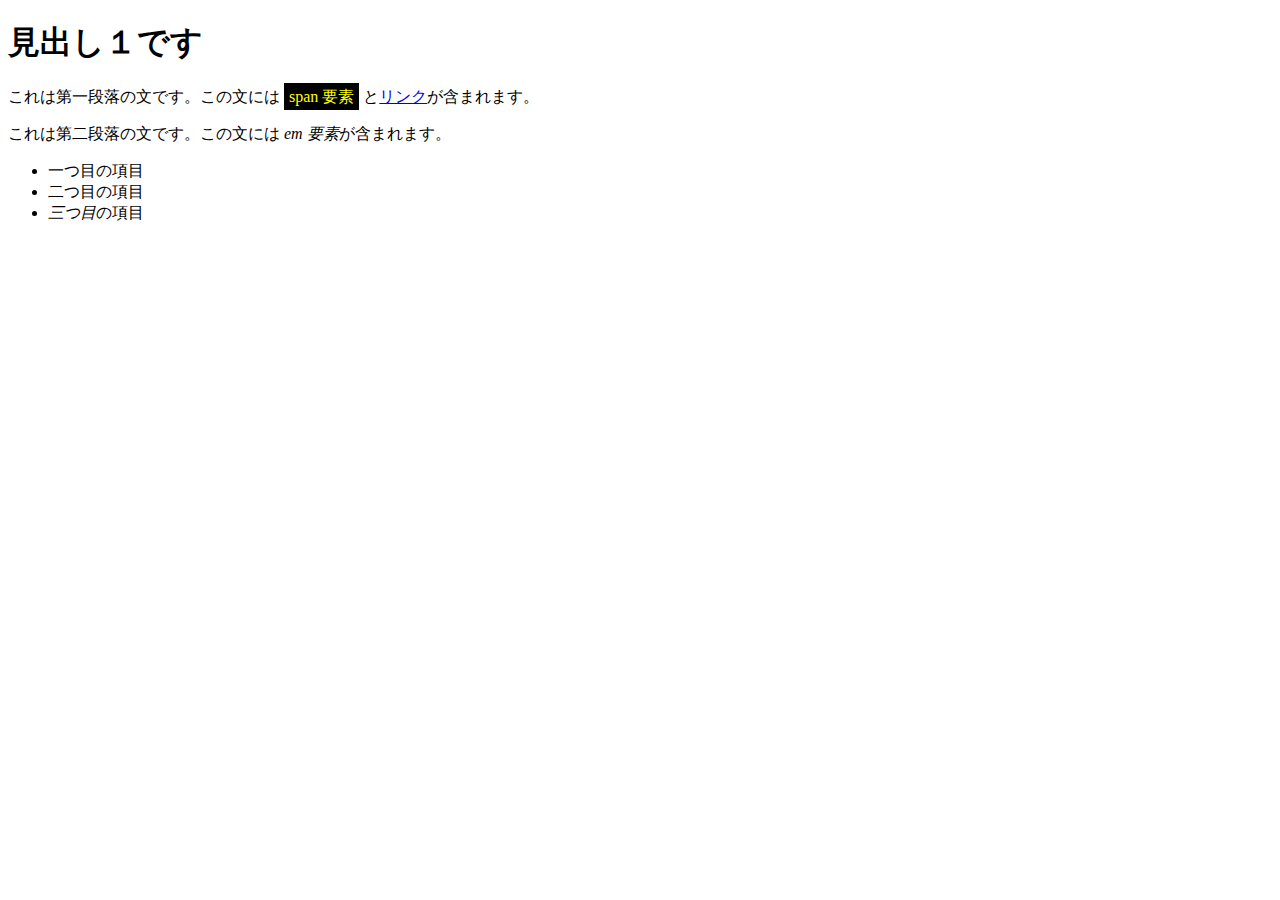
<file: chapter01/index.html>
<!DOCTYPE html>
<html lang="ja">
<head>
    <meta charset="utf-8">
    <title>CSS 入門</title>
    <link rel="stylesheet" href="styles.css">
</head>

<body>
    
    <h1>見出し１です</h1>

    <p>これは第一段落の文です。この文には <span class="special">span 要素</span> 
と<a href="http://example.com">リンク</a>が含まれます。</p>

    <p>これは第二段落の文です。この文には <em>em 要素</em>が含まれます。</p>

    <ul>
        <li>一つ目の項目</li>
        <li class="special">二つ目の項目</li>
        <li><em>三つ目</em>の項目</li>
    </ul>

</body>

</html>
</file>
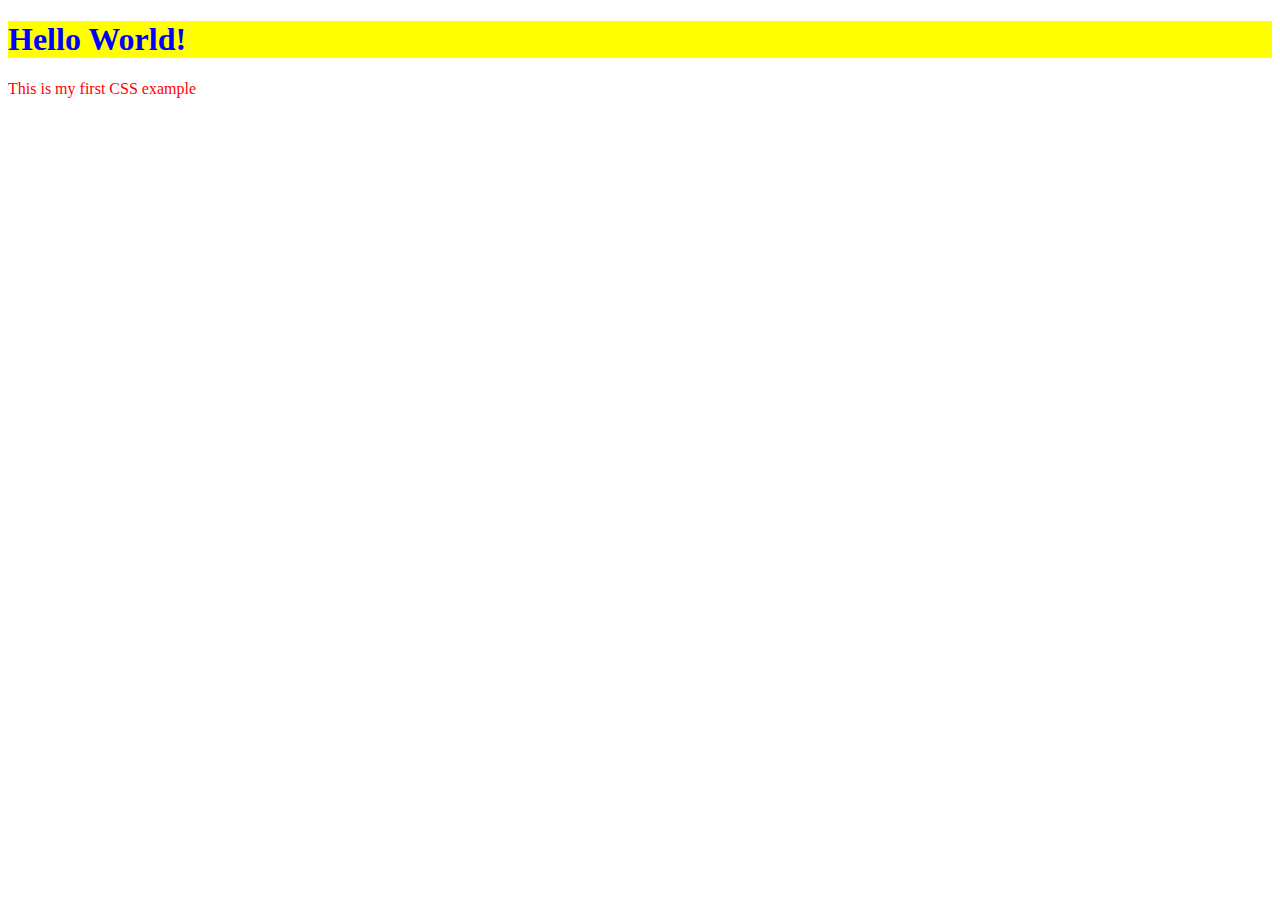
<file: chapter02/index.html>
<!DOCTYPE html>
<html>
    <head>
        <meta charset="utf-8">
        <title>My CSS experiment</title>
        <link rel="stylesheet" href="styles.css">
    </head>
    <body>
        <h1>Hello World!</h1>
        <p>This is my first CSS example</p>
    </body>
</html>
</file>
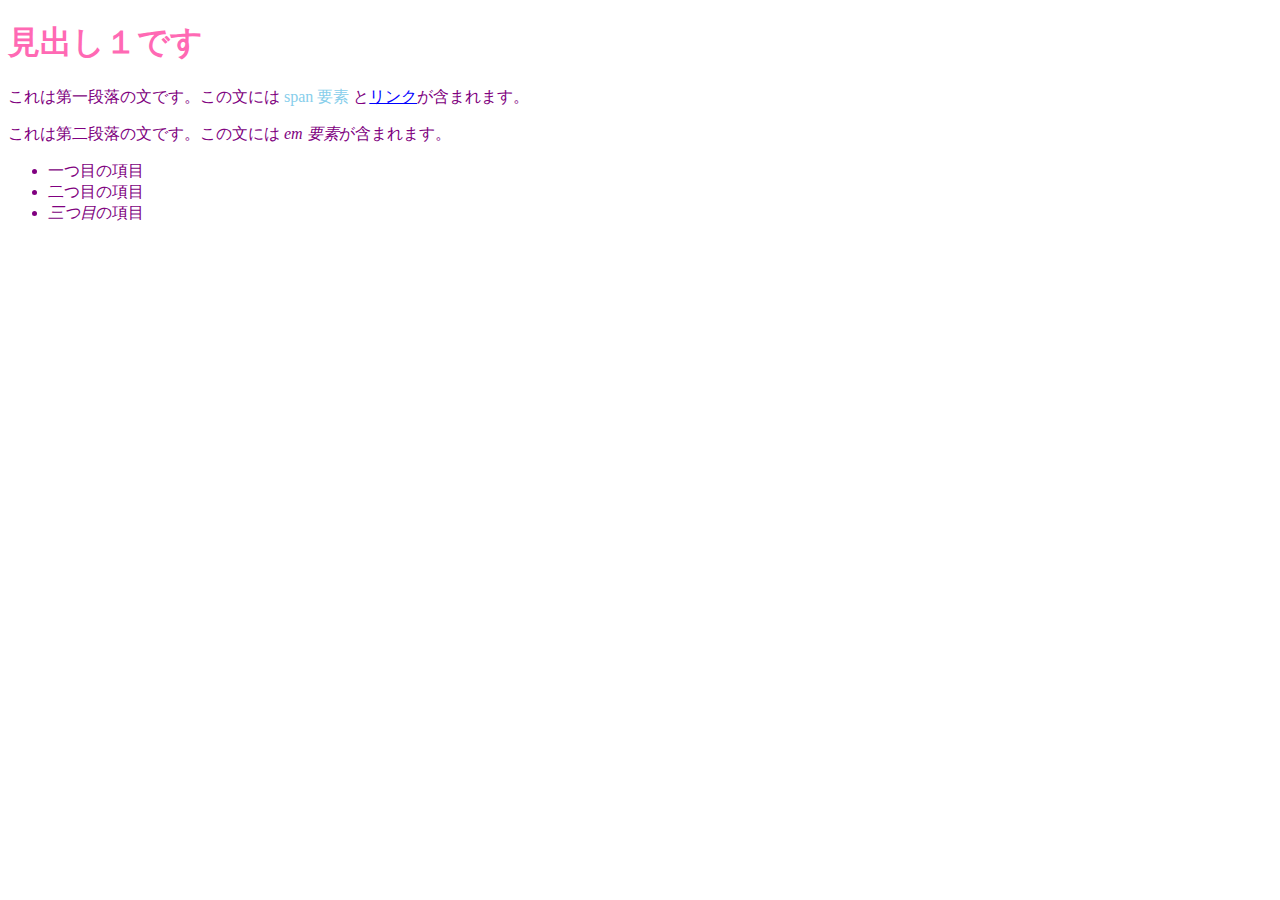
<file: chapter03/index.html>
<!DOCTYPE html>
<html lang="ja">
<head>
    <meta charset="utf-8">
    <title>CSS 入門</title>
    <link rel="stylesheet" href="styles.css">
</head>

<body>
    
    <h1>見出し１です</h1>

    <p class="box">これは第一段落の文です。この文には <span class="box">span 要素</span> 
    と<a href="http://example.com">リンク</a>が含まれます。</p>

    <p>これは第二段落の文です。この文には <em>em 要素</em>が含まれます。</p>

    <ul>
        <li>一つ目の項目</li>
        <li class="special">二つ目の項目</li>
        <li><em>三つ目</em>の項目</li>
    </ul>

</body>

</html>
</file>
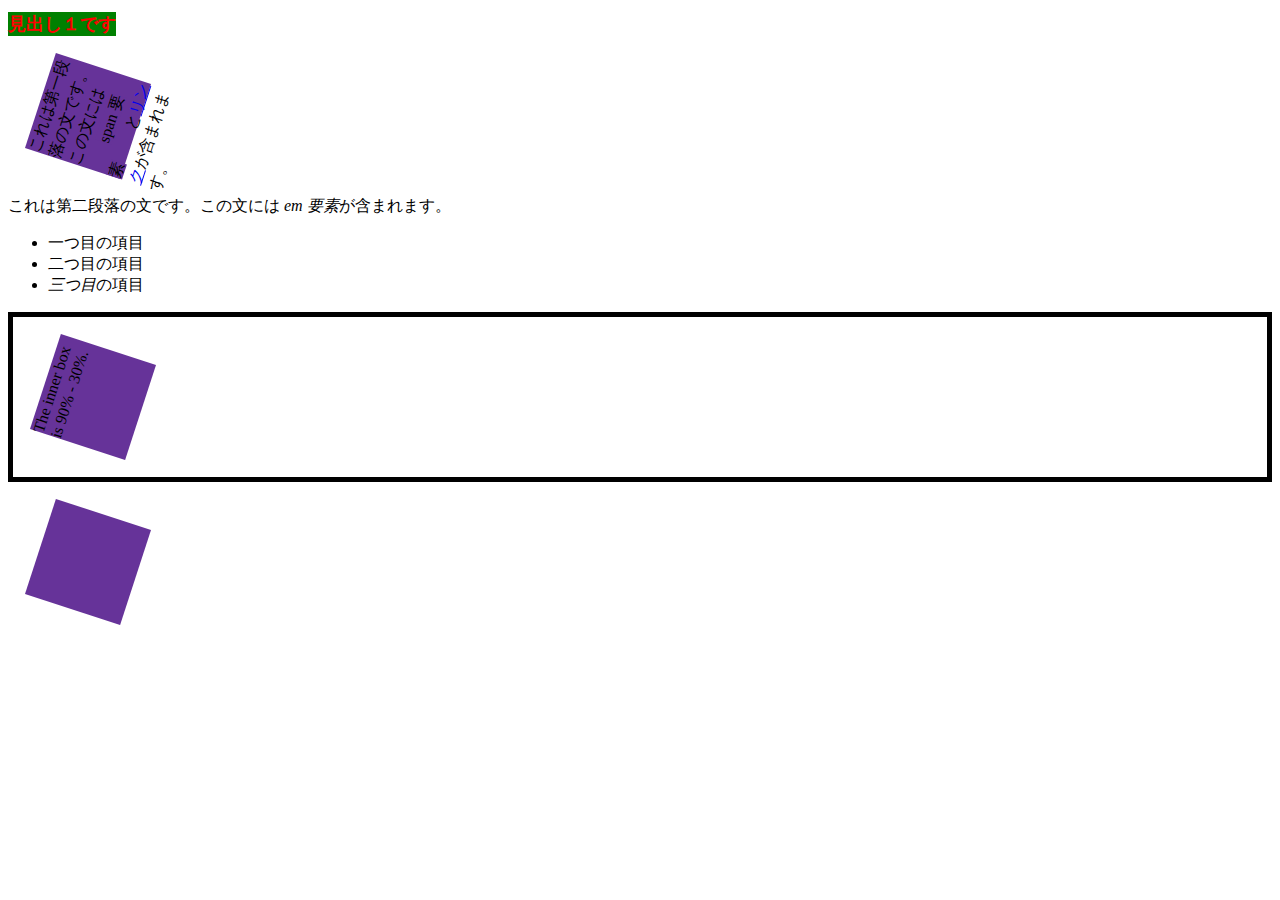
<file: chapter04/index.html>
<!DOCTYPE html>
<html lang="ja">
<head>
    <meta charset="utf-8">
    <title>CSS 入門</title>
    <link rel="stylesheet" href="styles.css">
</head>

<body>
    
    <h1>見出し１です</h1>

    <p class="box">これは第一段落の文です。この文には <span class="box">span 要素</span> 
    と<a href="http://example.com">リンク</a>が含まれます。</p>

    <p>これは第二段落の文です。この文には <em>em 要素</em>が含まれます。</p>

    <ul>
        <li>一つ目の項目</li>
        <li class="special">二つ目の項目</li>
        <li><em>三つ目</em>の項目</li>
    </ul>

    <div class="outer"><div class="box">The inner box is 90% - 30%. </div></div>

    <div class="box"></div>
    

</body>

</html>
</file>
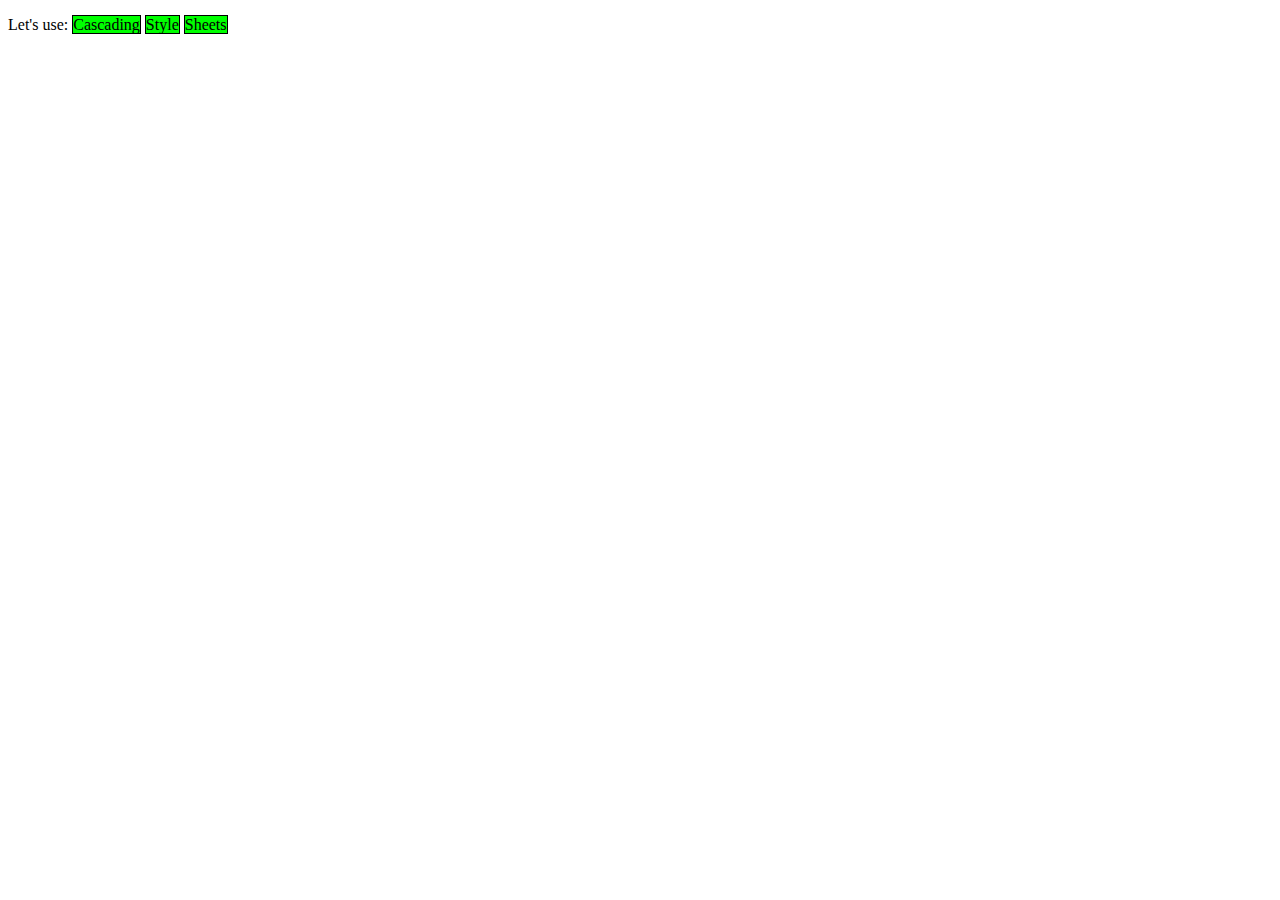
<file: chapter07_DOM/index.html>
<!DOCTYPE html>
<html lang="ja">
<head>
    <meta charset="utf-8">
    <title>CSS 入門</title>
    <link rel="stylesheet" href="styles.css">
</head>

<!- 
    P
    ├─ "Let's use:"
    ├─ SPAN
    |  └─ "Cascading"
    ├─ SPAN
    |  └─ "Style"
    └─ SPAN
       └─ "Sheets"
    親ノードと子ノードの関係
->

<body>
    <p>
        Let's use:
        <span>Cascading</span>
        <span>Style</span>
        <span>Sheets</span>
    </p>
</body>

</html>
</file>
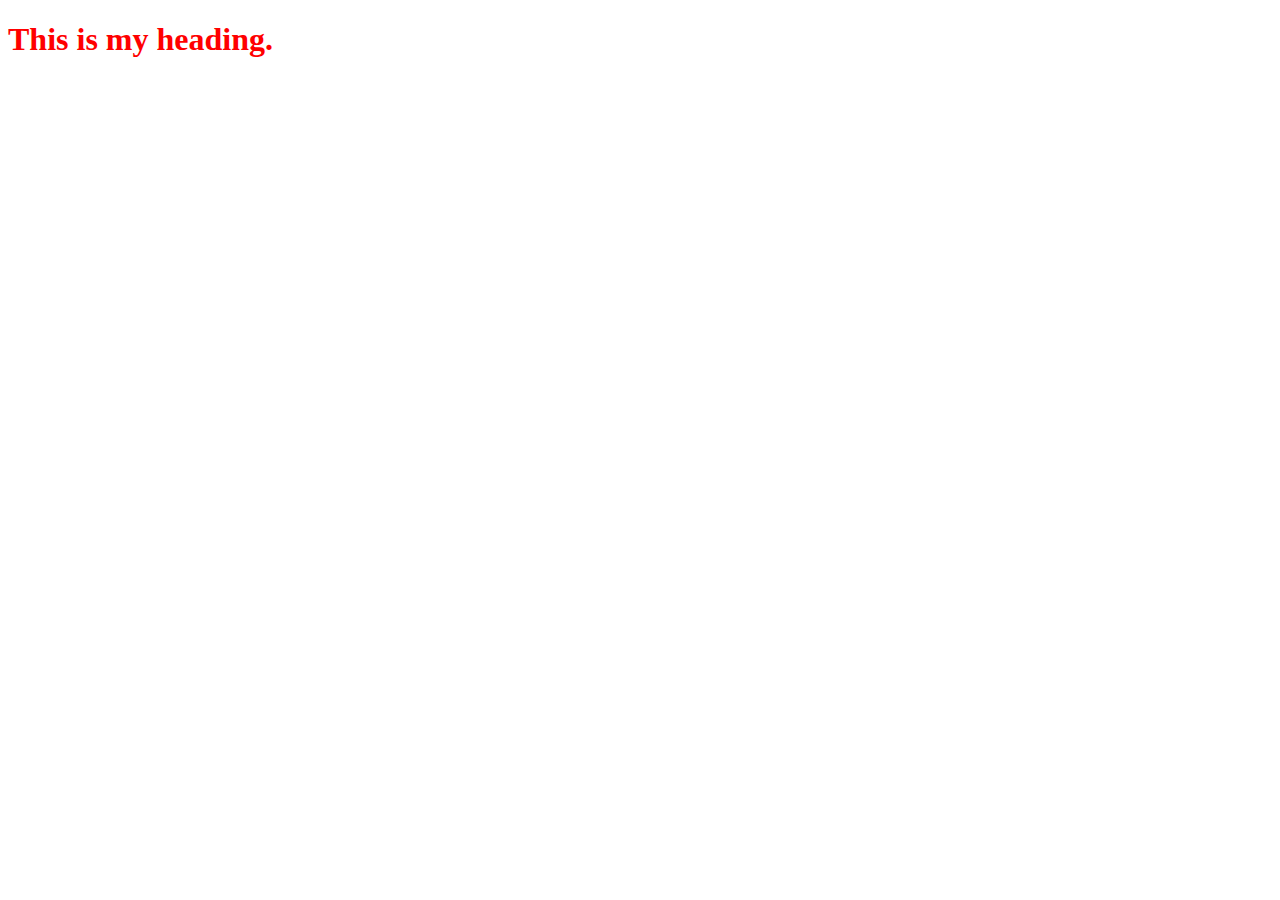
<file: chapter08_cascade/index.html>
<!DOCTYPE html>
<html lang="ja">
<head>
    <meta charset="utf-8">
    <title>CSS 入門</title>
    <link rel="stylesheet" href="styles.css">
</head>
<body>
    <h1 class="main-heading">This is my heading.</h1>
</body>

</html>
</file>
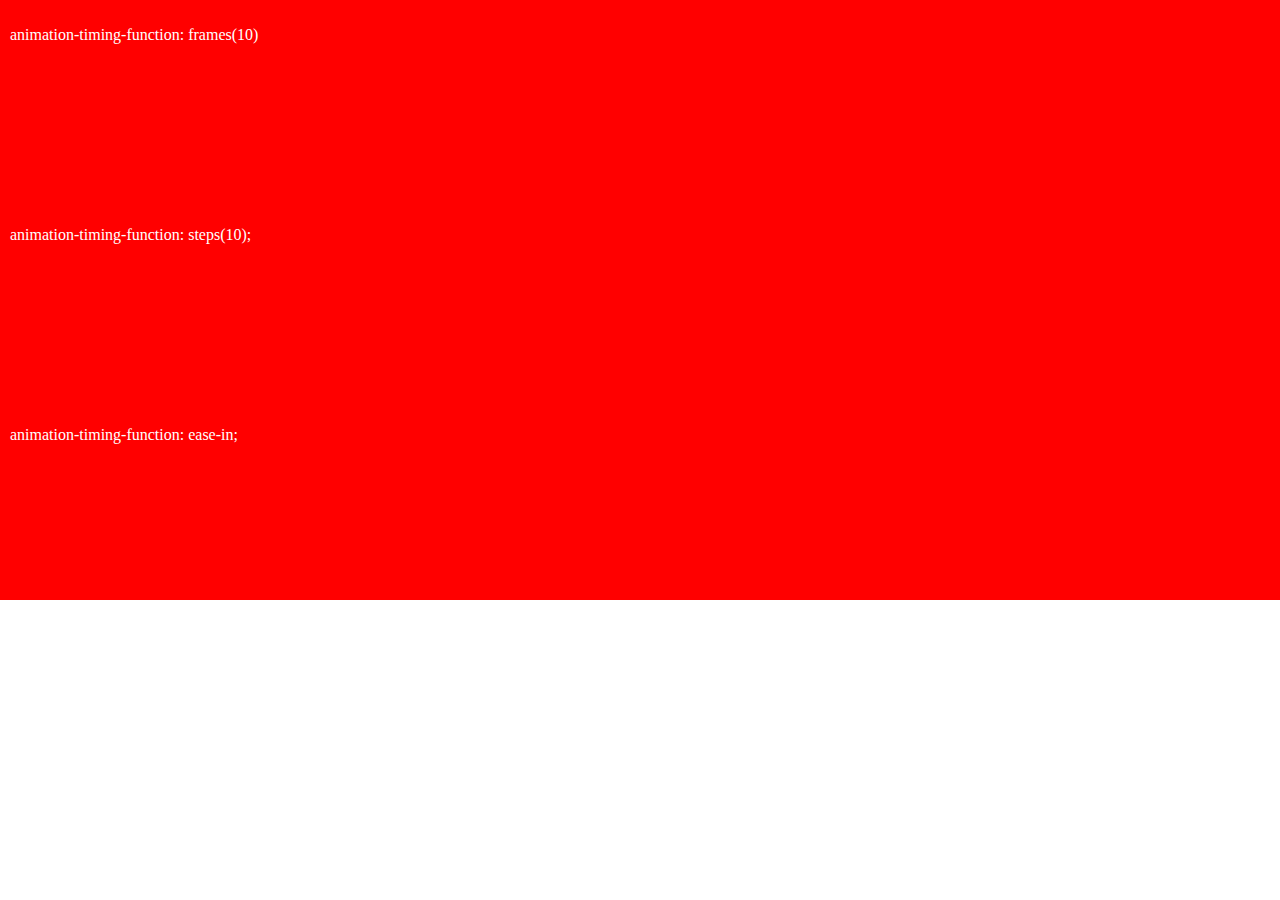
<file: css-examples-master/animation-frames-timing-function/index.html>
<!DOCTYPE html>
<html>
  <head>
    <meta charset="utf-8">
    <title>animation-timing-function frames example</title>
    <style>
      body {
        margin: 0;
      }
      div {
        position: relative;
        width: 100%;
        height: 200px;
        background: red;
        animation: grow;
        animation-duration: 5s;
        animation-iteration-count: infinite;
      }

      p {
        position: absolute;
        width: 250px;
        top: 10px;
        left: 10px;
        color: white;
      }

      .div1 {
        animation-timing-function: frames(10);
      }

      .div2 {
        animation-timing-function: steps(10);
      }

      .div3 {
        animation-timing-function: ease-in;
      }

      @keyframes grow {
        from {
          width: 0%;
          background: red;
        }

        to {
          width: 100%;
          background: blue;
        }
      }
    </style>
  </head>
  <body>
    <div class="div1"><p>animation-timing-function: frames(10)<p></div>
    <div class="div2"><p>animation-timing-function: steps(10);<p></div>
    <div class="div3"><p>animation-timing-function: ease-in;<p></div>
  </body>
</html>
</file>
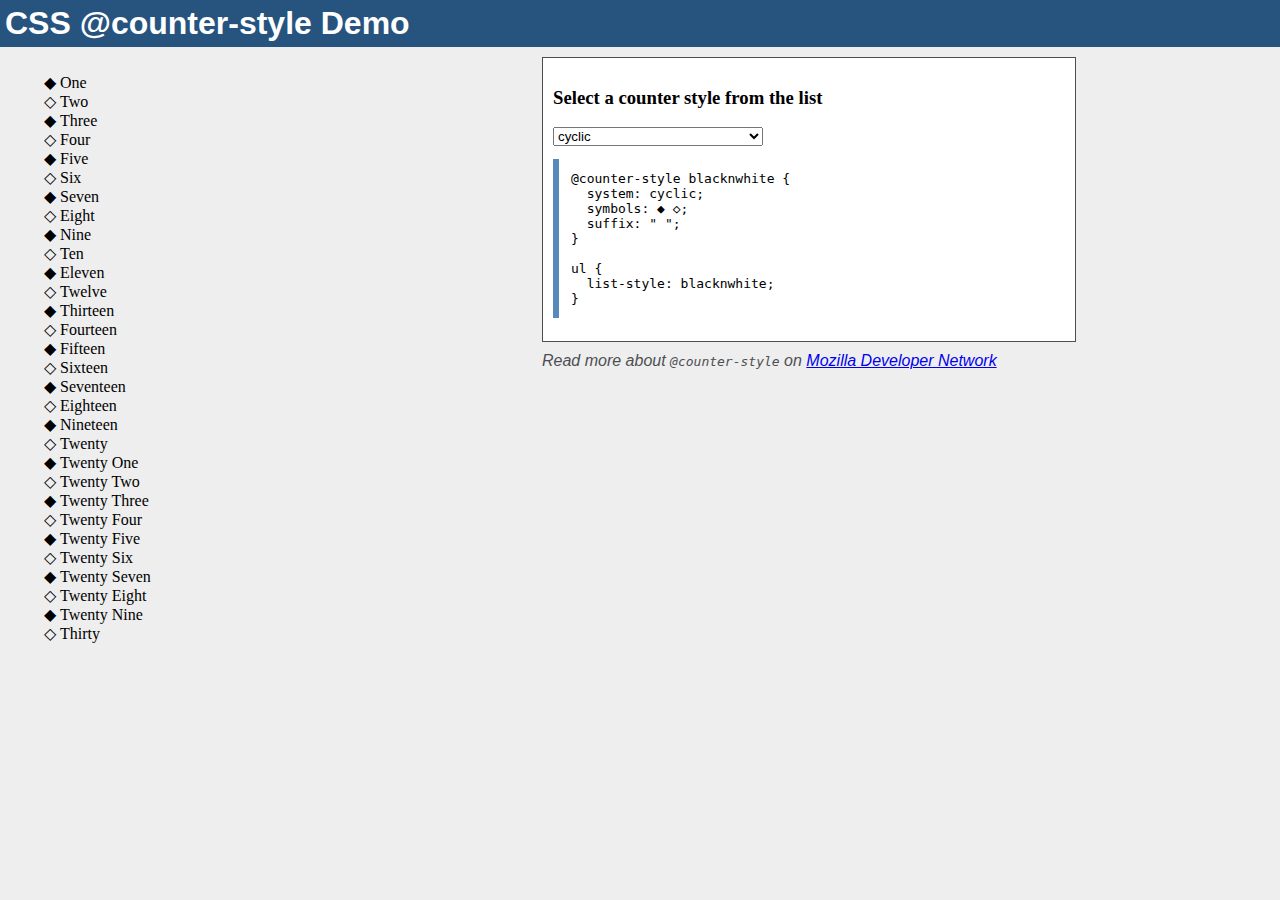
<file: css-examples-master/counter-style-demo/index.html>
<!DOCTYPE html>
<html>
<head lang="en">
    <meta charset="UTF-8">
    <title>CSS @counter-style Demo</title>
    <link rel="stylesheet" href="css/style.css"/>
</head>
<body>
<div class="header">
    <h1>CSS @counter-style Demo</h1>

</div>
    <div class="list-container">
        <ul id="demo-list" class="demo-cyclic">
            <li>One</li>
            <li>Two</li>
            <li>Three</li>
            <li>Four</li>
            <li>Five</li>
            <li>Six</li>
            <li>Seven</li>
            <li>Eight</li>
            <li>Nine</li>
            <li>Ten</li>
            <li>Eleven</li>
            <li>Twelve</li>
            <li>Thirteen</li>
            <li>Fourteen</li>
            <li>Fifteen</li>
            <li>Sixteen</li>
            <li>Seventeen</li>
            <li>Eighteen</li>
            <li>Nineteen</li>
            <li>Twenty</li>
            <li>Twenty One</li>
            <li>Twenty Two</li>
            <li>Twenty Three</li>
            <li>Twenty Four</li>
            <li>Twenty Five</li>
            <li>Twenty Six</li>
            <li>Twenty Seven</li>
            <li>Twenty Eight</li>
            <li>Twenty Nine</li>
            <li>Thirty</li>
        </ul>
    </div>

    <div class="list-controls">
        <h3>Select a counter style from the list</h3>
        <select id="style-select">
            <optgroup label="@counter-style system">
                <option value="cyclic">cyclic</option>
                <option value="fixed">fixed</option>
                <option value="symbolic">symbolic</option>
                <option value="alphabetic">alphabetic</option>
                <option value="numeric">numeric</option>
                <option value="additive">additive</option>
                <option value="extends">extends</option>
            </optgroup>
            <optgroup label="Predefined styles">
                <option disabled>Numeric ▼</option>
                <option value="decimal">decimal</option>
                <option value="decimal-leading-zero">decimal-leading-zero</option>
                <option value="arabic-indic">arabic-indic</option>
                <option value="armenian">armenian</option>
                <option value="upper-armenian">upper-armenian</option>
                <option value="lower-armenian">lower-armenian</option>
                <option value="bengali">bengali</option>
                <option value="cambodian">cambodian</option>
                <option value="khmer">khmer</option>
                <option value="cjk-decimal">cjk-decimal</option>
                <option value="devanagiri">devanagiri</option>
                <option value="georgian">georgian</option>
                <option value="gujarati">gujarati</option>
                <option value="gurmukhi">gurmukhi</option>
                <option value="hebrew">hebrew</option>
                <option value="kannada">kannada</option>
                <option value="lao">lao</option>
                <option value="malayalam">malayalam</option>
                <option value="mongolian">mongolian</option>
                <option value="myanmar">myanmar</option>
                <option value="oriya">oriya</option>
                <option value="persian">persian</option>
                <option value="lower-roman">lower-roman</option>
                <option value="upper-roman">upper-roman</option>
                <option value="telugu">telugu</option>
                <option value="thai">thai</option>
                <option value="tibetan">tibetan</option>
                <option value="lower-alpha">lower-alpha</option>
                <option value="upper-alpha">upper-alpha</option>
                <option disabled>Alphabetic ▼</option>
                <option value="lower-alpha">lower-alpha</option>
                <option value="lower-latin">lower-latin</option>
                <option value="upper-alpha">upper-alpha</option>
                <option value="upper-latin">upper-latin</option>
                <option value="cjk-earthly-branch">cjk-earthly-branch</option>
                <option value="cjk-heavenly-stem">cjk-heavenly-stem</option>
                <option value="lower-greek">lower-greek</option>
                <option value="hiragana">hiragana</option>
                <option value="hiragana-iroha">hiragana-iroha</option>
                <option value="katakana">katakana</option>
                <option value="katakana-iroha">katakana-iroha</option>
                <option disabled>Symbolic ▼</option>
                <option value="disc">disc</option>
                <option value="circle">circle</option>
                <option value="square">square</option>
                <option value="disclosure-open">disclosure-open</option>
                <option value="disclosure-closed">disclosure-closed</option>
                <option disabled>Predefined complex styles ▼</option>
                <option value="japanese-informal">japanese-informal</option>
                <option value="japanese-formal">japanese-formal</option>
                <option value="korean-hangul-formal">korean-hangul-formal</option>
                <option value="korean-hanja-informal">korean-hanja-informal</option>
                <option value="korean-hanja-formal">korean-hanja-formal</option>
                <option value="simp-chinese-informal">simp-chinese-informal</option>
                <option value="simp-chinese-formal">simp-chinese-formal</option>
                <option value="trad-chinese-informal">trad-chinese-informal</option>
                <option value="trad-chinese-formal">trad-chinese-formal</option>
                <option value="cjk-ideographic">cjk-ideographic</option>
                <option value="ethiopic-numeric">ethiopic-numeric</option>
            </optgroup>
        </select>

            <pre class="code" id="code">
@counter-style blacknwhite {
  system: cyclic;
  symbols: ◆ ◇;
  suffix: " ";
}

ul {
  list-style: blacknwhite;
}</pre>

    </div>
<div class="notes-section">

    <i>Read more about <code>@counter-style</code> on
        <a href="https://developer.mozilla.org/en-US/docs/Web/CSS/@counter-style">Mozilla Developer Network</a></i>

</div>
    <script src="js/script.js"></script>
</body>
</html>
</file>
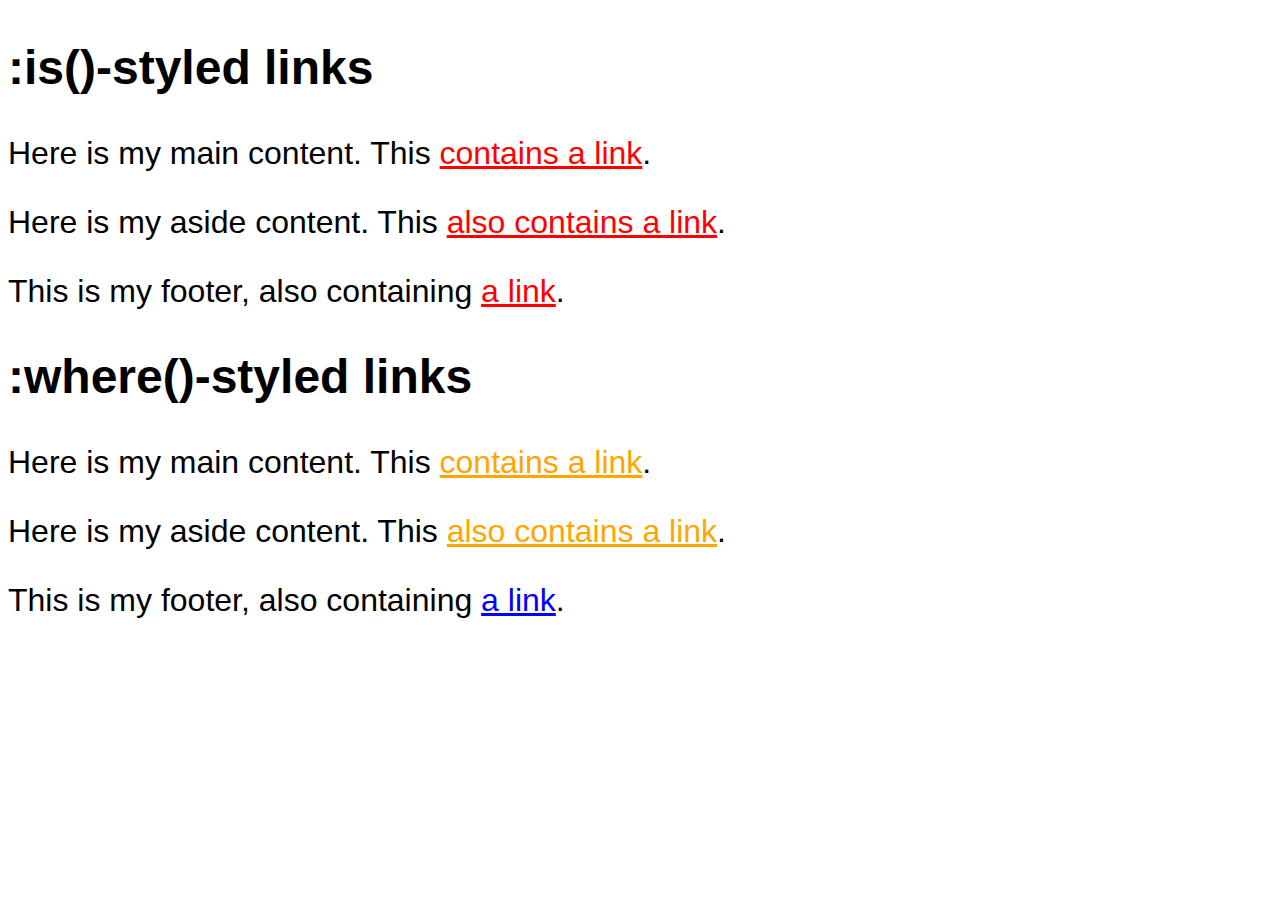
<file: css-examples-master/is-where/index.html>
<!DOCTYPE html>
<html>
  <head>
    <meta charset="utf-8" />
    <title>:is() and :where(), examples and differences</title>

    <style>
     html {
       font-family: sans-serif;
       font-size: 200%;
     }

     :is(section.is-styling, aside.is-styling, footer.is-styling) a {
       color: red;
     }

     :where(section.where-styling, aside.where-styling, footer.where-styling) a {
       color: orange;
     }

     footer a {
       color: blue;
     }


    </style>
  </head>

  <body>
    <article>
      <h2>:is()-styled links</h2>
      <section class="is-styling">
        <p>Here is my main content. This <a href="https://mozilla.org">contains a link</a>.
      </section>

      <aside class="is-styling">
        <p>Here is my aside content. This <a href="https://developer.mozilla.org">also contains a link</a>.
      </aside>

      <footer class="is-styling">
        <p>This is my footer, also containing <a href="https://github.com/mdn">a link</a>.
      </footer>
    </article>

    <article>
      <h2>:where()-styled links</h2>
      <section class="where-styling">
        <p>Here is my main content. This <a href="https://mozilla.org">contains a link</a>.
      </section>

      <aside class="where-styling">
        <p>Here is my aside content. This <a href="https://developer.mozilla.org">also contains a link</a>.
      </aside>

      <footer class="where-styling">
        <p>This is my footer, also containing <a href="https://github.com/mdn">a link</a>.
      </footer>
    </article>

  </body>

</html>
</file>
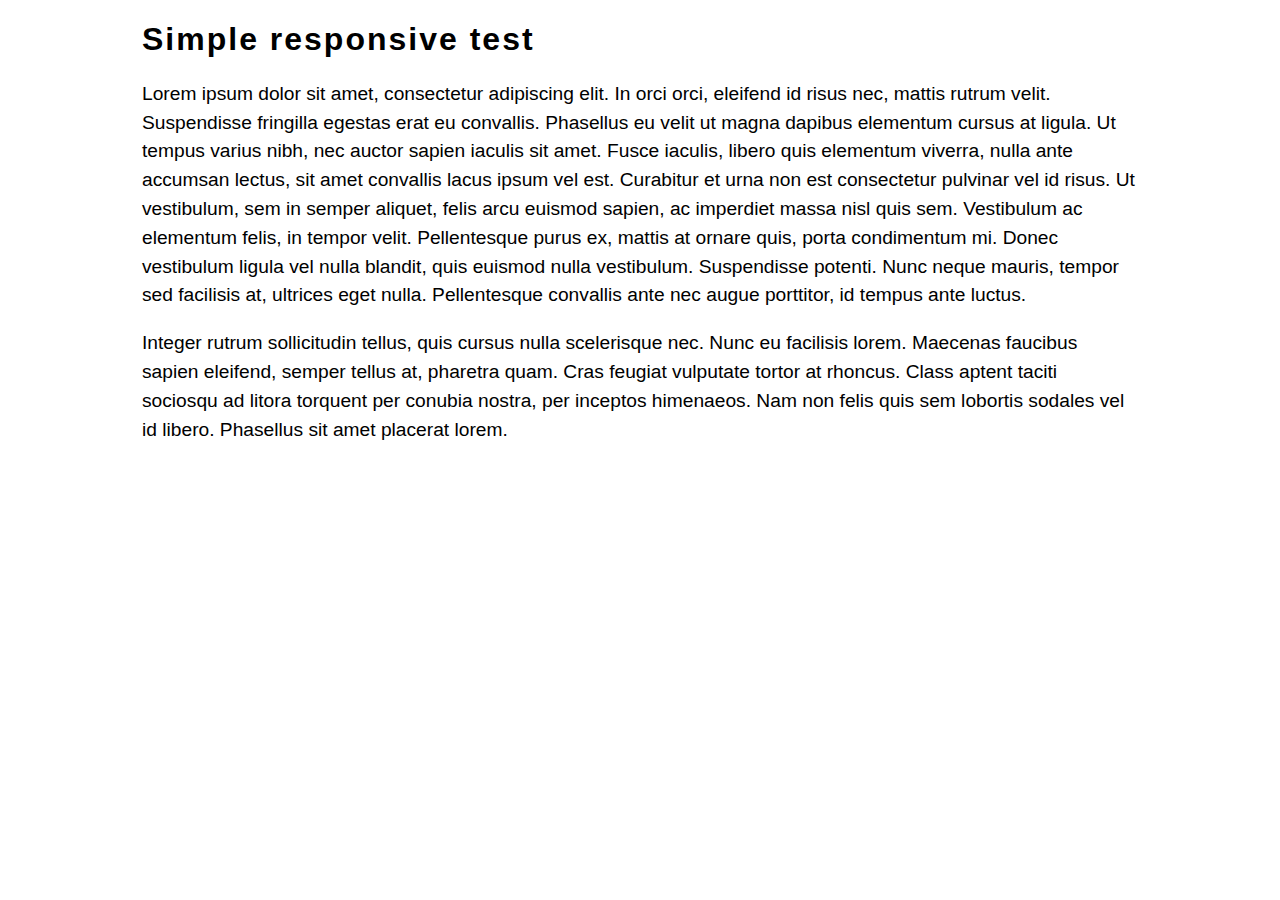
<file: css-examples-master/min-max-clamp/index.html>
<!DOCTYPE html>
<html lang="en">
  <head>
    <meta charset="utf-8">
    <title>min(), max(), clamp() playground</title>
    <style>
      html {
        font-family: sans-serif;
      }

      body {
        margin: 0 auto;
        width: min(1000px, calc(70% + 100px));
      }

      h1 {
        letter-spacing: 2px;
        font-size: clamp(1.8rem, 2.5vw, 2.8rem)
      }

      p {
        line-height: 1.5;
        font-size: max(1.2rem, 1.2vw);
      }
    </style>
  </head>
  <body>
    <h1>Simple responsive test</h1>
    <p> Lorem ipsum dolor sit amet, consectetur adipiscing elit. In orci orci, eleifend id risus nec, mattis rutrum velit. Suspendisse fringilla egestas erat eu convallis. Phasellus eu velit ut magna dapibus elementum cursus at ligula. Ut tempus varius nibh, nec auctor sapien iaculis sit amet. Fusce iaculis, libero quis elementum viverra, nulla ante accumsan lectus, sit amet convallis lacus ipsum vel est. Curabitur et urna non est consectetur pulvinar vel id risus. Ut vestibulum, sem in semper aliquet, felis arcu euismod sapien, ac imperdiet massa nisl quis sem. Vestibulum ac elementum felis, in tempor velit. Pellentesque purus ex, mattis at ornare quis, porta condimentum mi. Donec vestibulum ligula vel nulla blandit, quis euismod nulla vestibulum. Suspendisse potenti. Nunc neque mauris, tempor sed facilisis at, ultrices eget nulla. Pellentesque convallis ante nec augue porttitor, id tempus ante luctus.</p>

    <p>Integer rutrum sollicitudin tellus, quis cursus nulla scelerisque nec. Nunc eu facilisis lorem. Maecenas faucibus sapien eleifend, semper tellus at, pharetra quam. Cras feugiat vulputate tortor at rhoncus. Class aptent taciti sociosqu ad litora torquent per conubia nostra, per inceptos himenaeos. Nam non felis quis sem lobortis sodales vel id libero. Phasellus sit amet placerat lorem. </p>
  </body>
</html>
</file>
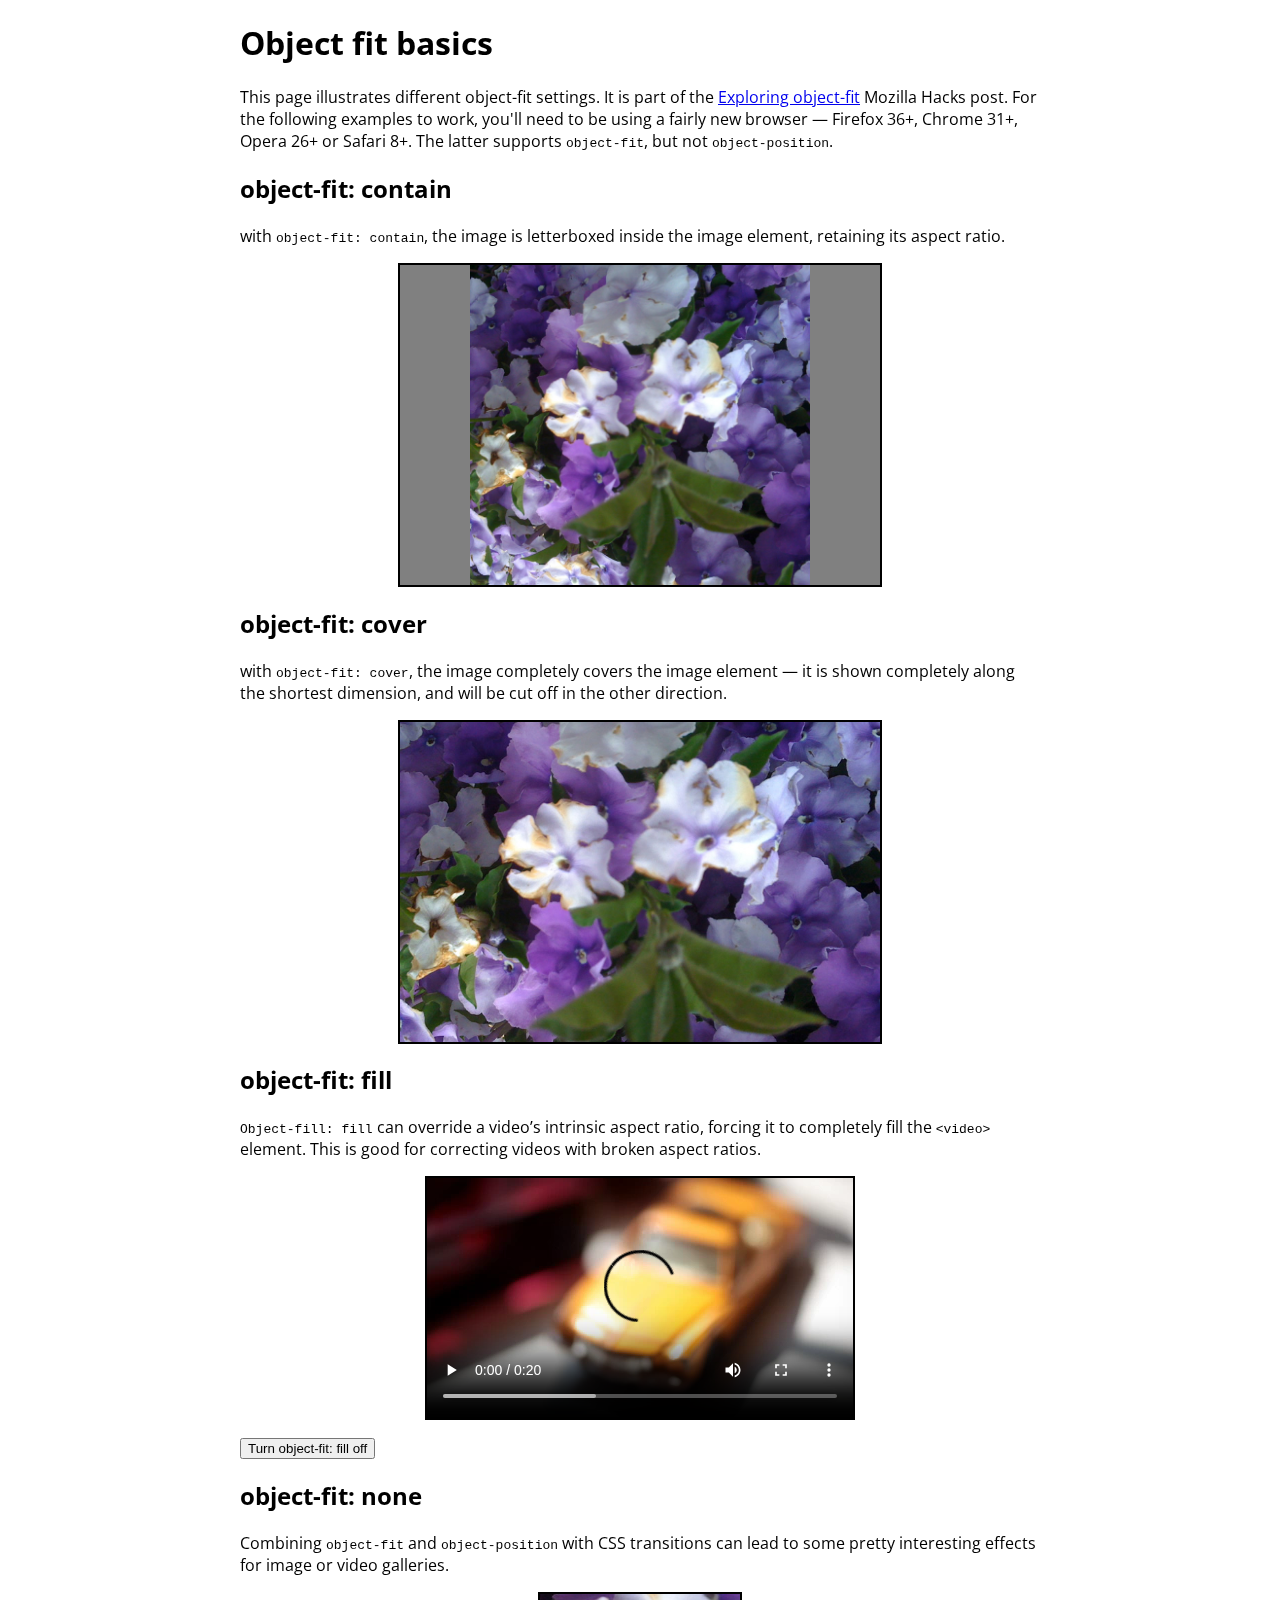
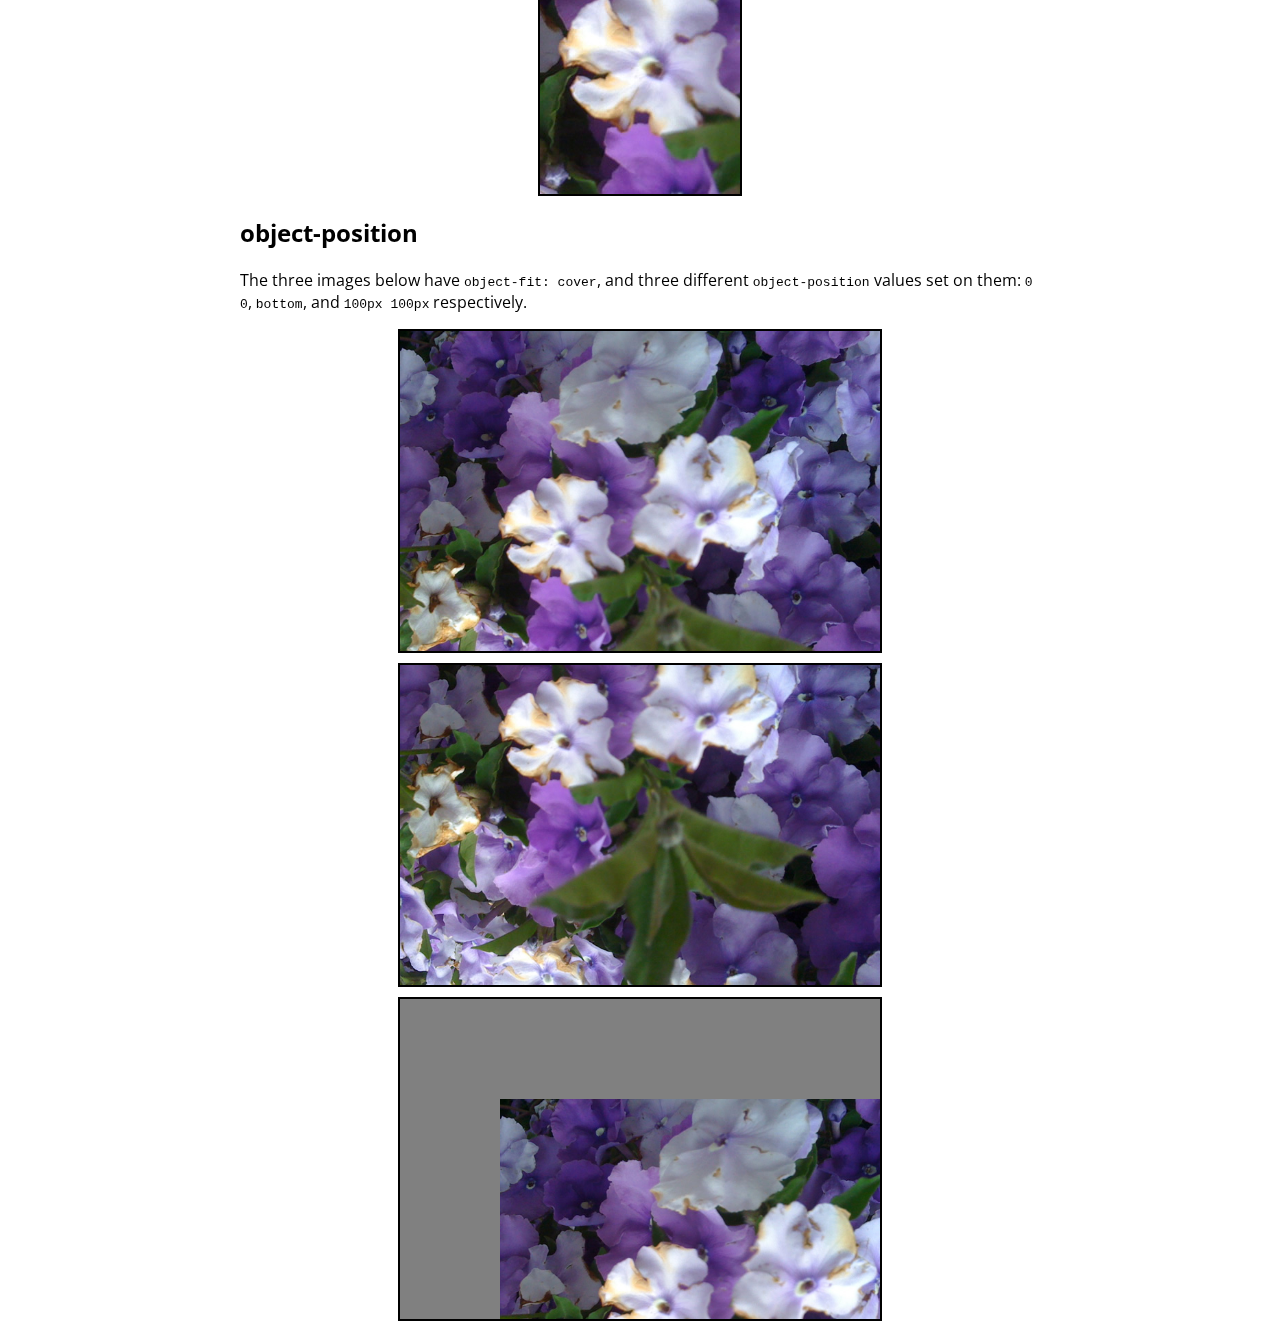
<file: css-examples-master/object-fit-basics/index.html>
<!DOCTYPE html>
<html>
  <head>
    <meta charset="utf-8">
    <meta http-equiv="X-UA-Compatible" content="IE=edge,chrome=1">
    <meta name="viewport" content="width=device-width">

    <title>Object-fit basics</title>

    <link href='http://fonts.googleapis.com/css?family=Open+Sans+Condensed:300' rel='stylesheet' type='text/css'>
    <link rel="stylesheet" href="style.css">
    <!--[if lt IE 9]>
      <script src="//html5shiv.googlecode.com/svn/trunk/html5.js"></script>
    <![endif]-->
  </head>

  <body>
    <h1>Object fit basics</h1>

    <p>This page illustrates different object-fit settings. It is part of the <a href="http://hacks.mozilla.org/2015/01/exploring-object-fit/">Exploring object-fit</a> Mozilla Hacks post. For the following examples to work, you'll need to be using a fairly new browser — Firefox 36+, Chrome 31+, Opera 26+ or Safari 8+. The latter supports <code>object-fit</code>, but not <code>object-position</code>.</p>

    <h2 id="contain">object-fit: contain</h2>

    <p>with <code>object-fit: contain</code>, the image is letterboxed inside the image element, retaining its aspect ratio.</p>

    <img src="flowers.jpg" class="contain" alt="with object-fit contain, the image is trapped inside the image element, retaining aspect ratio.">

    <h2 id="cover">object-fit: cover</h2>

    <p>with <code>object-fit: cover</code>, the image completely covers the image element — it is shown completely along the shortest dimension, and will be cut off in the other direction.</p>

    <img src="flowers.jpg" class="cover" alt="with object-fit cover, the image completely covers the image element and is cropped along the longest dimension">

    <h2 id="fill">object-fit: fill</h2>

    <p><code>Object-fill: fill</code> can override a video’s intrinsic aspect ratio, forcing it to completely fill the <code>&lt;video&gt;</code> element. This is good for correcting videos with broken aspect ratios.</p>

    <video controls="controls" src="windowsill.webm"
	width="426" height="240" class="fill">
	  <p>HTML5 video not supported?</p>
    </video>

    <p><button>Turn object-fit: fill off</button></p>

    <h2 id="none">object-fit: none</h2>

    <p>Combining <code>object-fit</code> and <code>object-position</code> with CSS transitions can lead to some pretty interesting effects for image or video galleries.</p>

    <img src="flowers.jpg" class="none" alt="when hovered over the image element expands to reveal more of the image" tabindex="0">

    <h2 id="position">object-position</h2>

    <p>The three images below have <code>object-fit: cover</code>, and three different <code>object-position</code> values set on them: <code>0 0</code>, <code>bottom</code>, and <code>100px 100px</code> respectively.</p>

    <img src="flowers.jpg" class="objpos pos1" alt="when hovered over the image element expands to reveal more of the image">

    <img src="flowers.jpg" class="objpos pos2" alt="when hovered over the image element expands to reveal more of the image">

    <img src="flowers.jpg" class="objpos pos3" alt="when hovered over the image element expands to reveal more of the image">


  </body>
  <script>
    var button = document.querySelector('button');
    var video = document.querySelector('video');
    button.onclick = function() {
    	if(video.className === 'fill') {
          video.className = '';
          button.textContent = 'Turn object-fit: fill on';
    	} else {
          video.className = 'fill';
          button.textContent = 'Turn object-fit: fill off';
    	}
    }
  </script>
</html>
</file>
<file: chapter01/styles.css>
/*
h1{
    color: red;
}
p, li{
    color: green;
}
li{
    list-style-type: none;
}
li.special,span.special{
    color: orange;
    font-weight: bold;
}
li em{
    color: rebeccapurple;
}
h1 + p{
    font-size: 200%;
}
p span{
    color: red;
}

a:link{
    color: pink;
    font-weight: bold;
}
a:visited{
    color:green;
}
a:hover{
    text-decoration: none;
}
*/

body h1 + p .special{
    color: yellow;
    background-color: black;
    padding: 5px;
}
</file>
<file: chapter02/styles.css>
h1{
    color: blue;
    background-color: yellow;
    border: 1px solidblack;
}

p{
    color: red;
}
</file>
<file: chapter03/styles.css>
/*要素指定*/
h1{color: red;}
/*未訪問のリンク*/
a:link{color: blue;}
/*クラス名をつけた要素*/
.manythings{color: green;}
/*ID名をつけた要素*/
#onething{color: yellow;}
/*全ての要素*/
*{color: purple;}
/*クラス名をつけた要素内の子要素
box内のspan要素*/ 
.box span{color:skyblue;}
/*クラス名をつけた要素内の最初の子要素
boxクラス内に出てくる最初のp要素*/
.box p:first-child{color: gray;}
/*複数のセレクタ
h1要素とh2要素とintroクラス*/
h1, h2, .intro{color: hotpink;}
</file>
<file: chapter04/styles.css>
/*要素指定*/
h1{
    font-size: large;
    width: max-content;
    background-color: green;
    color: red;
    border: honeydew;
}

.outer{
    border: 5px solid black;
}
.box{
    margin: 30px;
    width: 100px;
    height: 100px;
    background-color: rebeccapurple;
    transform: rotate(0.8turn);
}
</file>
<file: chapter07_DOM/styles.css>
span{
    border: 1px solid black;
    background-color: lime;
}
</file>
<file: chapter08_cascade/styles.css>
.main-heading{
    color: red;
}
h1{
    color: blue;
}
</file>
<file: css-examples-master/counter-style-demo/css/style.css>
body {
    background: #EEEEEE;
    margin: 0;
    padding: 0;
}

.list-container {
    float: left;
    width: 40%;
    margin-left: 20px;
}

.list-controls {
    width: 40%;
    margin-left: 10px;
    border: 1px solid #4D4E53;
    float: left;
    padding: 10px;
    background: white;
}

.code {
    border-left: 6px solid #558ABB;
    background: url("https://developer.cdn.mozilla.net/media/redesign/img/blueprint-dark.png");
    padding: 12px;
}

.header h1 {
    margin: 0;
    padding: 0;
    font-family: Ubuntu, Arial, Tahoma, 'Sans Serif';
}

.header {
    background: #27547E;
    margin: 0 0 10px 0;
    padding: 5px;
    color: white;
}

.notes-section {
    margin: 10px;
    color: #4D4E53;
    font-family: Ubuntu, Arial, Tahoma, 'Sans Serif';
    float: left;
}

/* Demo styles */

@counter-style demo-cyclic {
    system: cyclic;
    symbols: ◆ ◇;
    suffix: " ";
}

.demo-cyclic {
    list-style: demo-cyclic;
}

@counter-style cs-fixed {
    system: fixed;
    symbols:          ;
    suffix: " ";
}

.demo-fixed {
    list-style: cs-fixed;
}

@counter-style cs-symbolic {
    system: symbolic;
    symbols: '*' ⁑ † ‡;
    range: 1 15;
    suffix: " ";
}

.demo-symbolic {
    list-style: cs-symbolic;
}

@counter-style cs-alphabetic {
    system: alphabetic;
    symbols: A B C D E;
    suffix: " ";
}

.demo-alphabetic {
    list-style: cs-alphabetic;
}

@counter-style cs-numeric {
    system: numeric;
    symbols: A B C D E;
}

.demo-numeric {
    list-style: cs-numeric;
}

@counter-style cs-additive-roman {
    system: additive;
    range: 1 100;
    additive-symbols: 1000 M, 900 CM, 500 D, 400 CD, 100 C, 90 XC, 50 L, 40 XL, 10 X, 9 IX, 5 V, 4 IV, 1 I;
}

.demo-additive {
    list-style: cs-additive-roman;
}

@counter-style cs-extends {
    system: extends decimal;
    prefix: '(';
    suffix: ') ';
}

.demo-extends {
    list-style: cs-extends;
}


/* Predefined styles */

.demo-decimal {
    list-style: decimal;
}

.demo-decimal-leading-zero {
    list-style: decimal-leading-zero;
}

.demo-arabic-indic {
    list-style: arabic-indic;
}

.demo-armenian {
    list-style: armenian;
}

.demo-upper-armenian {
    list-style: upper-armenian;
}

.demo-lower-armenian {
    list-style: lower-armenian;
}

.demo-bengali {
    list-style: bengali;
}

.demo-cambodian {
    list-style: cambodian;
}

.demo-khmer {
    list-style: khmer;
}

.demo-cjk-decimal {
    list-style: cjk-decimal;
}

.demo-devanagiri {
    list-style: devanagiri;
}

.demo-georgian {
    list-style: georgian;
}

.demo-gujarati {
    list-style: gujarati;
}

.demo-gurmukhi {
    list-style: gurmukhi;
}

.demo-hebrew {
    list-style: hebrew;
}

.demo-kannada {
    list-style: kannada;
}

.demo-lao {
    list-style: lao;
}

.demo-malayalam {
    list-style: malayalam;
}

.demo-mongolian {
    list-style: mongolian;
}

.demo-myanmar {
    list-style: myanmar;
}

.demo-oriya {
    list-style: oriya;
}

.demo-persian {
    list-style: persian;
}

.demo-lower-roman {
    list-style: lower-roman;
}

.demo-upper-roman {
    list-style: upper-roman;
}

.demo-telugu {
    list-style: telugu;
}

.demo-thai {
    list-style: thai;
}

.demo-tibetan {
    list-style: tibetan;
}

.demo-lower-alpha {
    list-style: lower-alpha;
}

.demo-lower-latin {
    list-style: lower-latin;
}

.demo-upper-alpha {
    list-style: upper-alpha;
}

.demo-upper-latin {
    list-style: upper-latin;
}

.demo-cjk-earthly-branch {
    list-style: cjk-earthly-branch;
}

.demo-cjk-heavenly-stem {
    list-style: cjk-heavenly-stem;
}

.demo-lower-greek {
    list-style: lower-greek;
}

.demo-hiragana {
    list-style: hiragana;
}

.demo-hiragana-iroha {
    list-style: hiragana-iroha;
}

.demo-katakana {
    list-style: katakana;
}

.demo-katakana-iroha {
    list-style: katakana-iroha;
}

.demo-disc {
    list-style: disc;
}

.demo-circle {
    list-style: circle;
}

.demo-square {
    list-style: square;
}

.demo-disclosure-open {
    list-style: disclosure-open;
}

.demo-disclosure-closed {
    list-style: disclosure-closed;
}

.demo-japanese-informal {
    list-style: japanese-informal;
}

.demo-japanese-formal {
    list-style: japanese-formal;
}

.demo-korean-hangul-formal {
    list-style: korean-hangul-formal;
}

.demo-korean-hanja-informal {
    list-style: korean-hanja-informal;
}

.demo-korean-hanja-formal {
    list-style: korean-hanja-formal;
}

.demo-simp-chinese-informal {
    list-style: simp-chinese-informal;
}

.demo-simp-chinese-formal {
    list-style: simp-chinese-formal;
}

.demo-trad-chinese-informal {
    list-style: trad-chinese-informal;
}

.demo-trad-chinese-formal {
    list-style: trad-chinese-formal;
}

.demo-cjk-ideographic {
    list-style: cjk-ideographic;
}

.demo-ethiopic-numeric {
    list-style: ethiopic-numeric;
}
</file>
<file: css-examples-master/object-fit-basics/style.css>
html {
	font-family: 'Open Sans Condensed', sans-serif;
}

body {
  width: 70%;
  max-width: 800px;
  margin: 0 auto;
}

img {
	width: 480px;
	height: 320px;
	background: gray;
	border: 2px solid black;
	display: block;
	margin: 0 auto;
}

video {
	margin: 0 auto;
	display: block;
	border: 2px solid black;
}

.contain {
	object-fit: contain;
}

.cover {
	object-fit: cover;
}

.fill {
	object-fit: fill;
}

.none {
	width: 200px;
	height: 200px;

	overflow: hidden;
	object-fit: none;
	object-position: 25% 50%;
	transition: 1s width, 1s height;
}

.none:hover, .none:focus {
	height: 350px;
	width: 350px;
}

.objpos {
	object-fit: cover;
    margin-bottom: 10px;
}

.pos1 {
	object-position: 0 0;
}

.pos2 {
	object-position: bottom;
}

.pos3 {
	object-position: 100px 100px;
}
</file>
